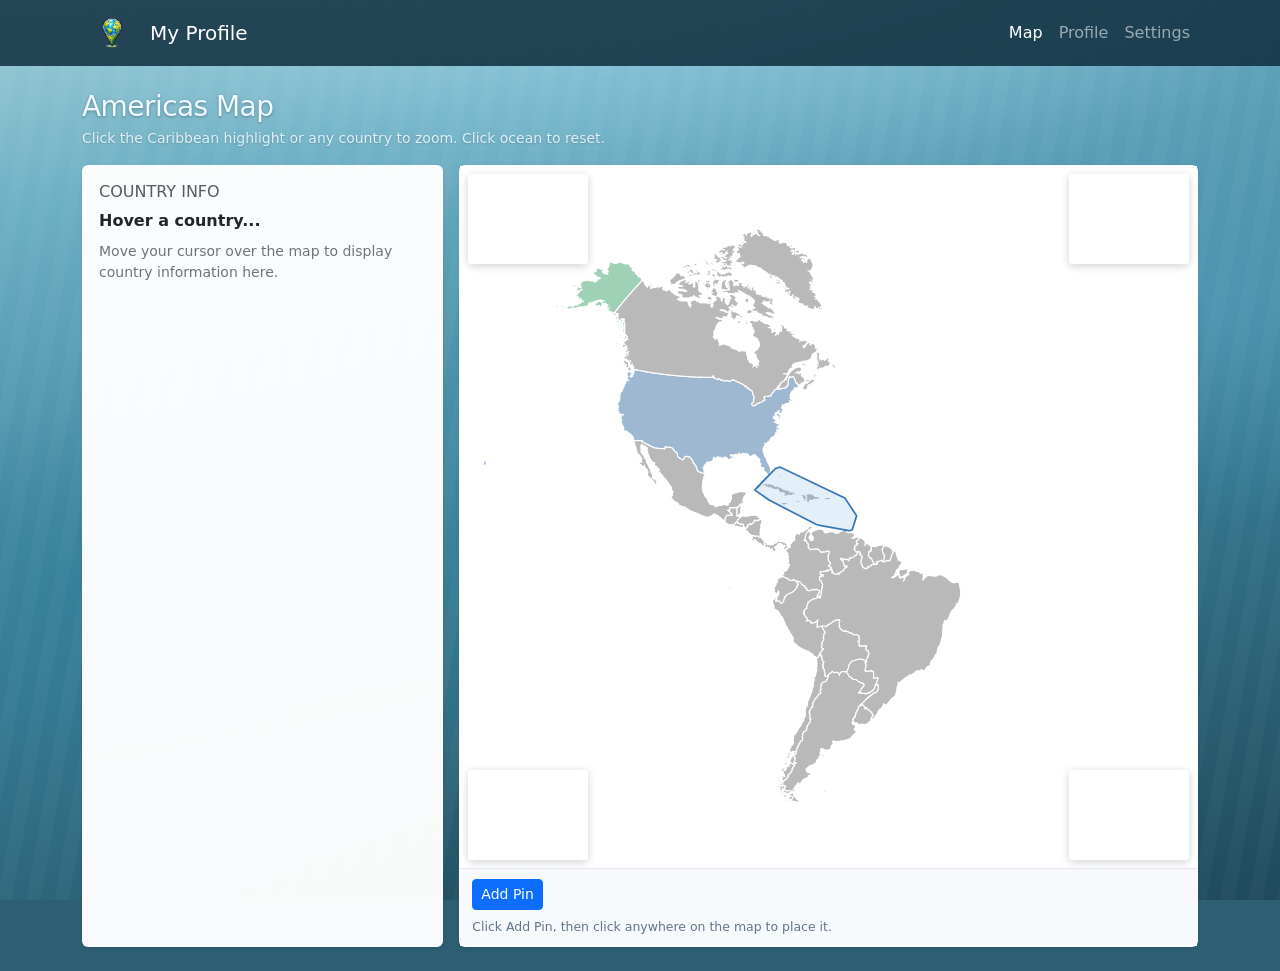
<file: index.html>
<!doctype html>
<html lang="en">
<head>
  <meta charset="utf-8">
  <title>Americas Hover Map</title>
  <meta name="viewport" content="width=device-width, initial-scale=1">
  <link rel="stylesheet" href="css/bootstrap.min.css"/>
  <link rel="stylesheet" href="css/grid.css"/>
  <link rel="stylesheet" href="css/bootstrap-grid.css"/>
  <script src="js/bootstrap.bundle.min.js"></script>
  <script src="js/svg-political-map.js"></script>
  <style>
    /* Stylized ocean: full-page depth gradient + soft light + faint wave bands */
    body.americas-map-page {
      margin: 0;
      min-height: 100vh;
      color: #0f172a;
      background-color: #2c5f72;
      background-image:
        repeating-linear-gradient(
          100deg,
          transparent 0,
          transparent 14px,
          rgba(255, 255, 255, 0.028) 14px,
          rgba(255, 255, 255, 0.028) 28px
        ),
        radial-gradient(ellipse 100% 70% at 50% -15%, rgba(186, 230, 253, 0.55), transparent 58%),
        radial-gradient(ellipse 55% 45% at 95% 35%, rgba(125, 211, 252, 0.18), transparent 52%),
        radial-gradient(ellipse 50% 40% at 8% 65%, rgba(34, 120, 150, 0.35), transparent 50%),
        radial-gradient(ellipse 70% 55% at 50% 110%, rgba(15, 45, 62, 0.45), transparent 55%),
        linear-gradient(
          168deg,
          #9ecdd8 0%,
          #6eb0c4 18%,
          #4a8fa8 42%,
          #357891 62%,
          #2a5f72 82%,
          #1e4a5c 100%
        );
      background-attachment: fixed;
    }
    @media (prefers-reduced-motion: reduce) {
      body.americas-map-page { background-attachment: scroll; }
    }
    .americas-map-page .page-hero h1 {
      color: #f0f9fc;
      text-shadow: 0 1px 3px rgba(15, 23, 42, 0.35);
      letter-spacing: -0.02em;
    }
    .americas-map-page .page-hero .hero-lead {
      color: rgba(240, 249, 252, 0.88) !important;
      text-shadow: 0 1px 2px rgba(15, 23, 42, 0.2);
    }
    .americas-map-page .panel-card {
      border: 1px solid rgba(255, 255, 255, 0.35);
      background: rgba(255, 255, 255, 0.97);
      box-shadow: 0 8px 32px rgba(15, 45, 62, 0.12), 0 2px 8px rgba(15, 45, 62, 0.06);
    }
    .navbar-brand img {
        height: 40px;   /* adjust as needed */
        width: auto;    /* keeps original proportions */
    }
    .map-object-wrap {
      position: relative;
    }
    .map-object-wrap object,
    .map-object-wrap #inline-svg {
      display: block;
      width: 100%;
      height: 78vh;
      min-height: 560px;
      border: 0;
      background: #fff;
    }
    @media (max-width: 900px) {
      .map-object-wrap object,
      .map-object-wrap #inline-svg { height: 64vh; min-height: 460px; }
    }
    .map-corner-photos {
      position: absolute;
      inset: 0;
      pointer-events: none;
      z-index: 2;
    }
    .corner-slot {
      position: absolute;
      width: 120px;
      height: 90px;
      overflow: hidden;
      border-radius: 4px;
      box-shadow: 0 2px 8px rgba(15, 23, 42, 0.2);
      background: rgba(255, 255, 255, 0.85);
    }
    .corner-slot img {
      width: 100%;
      height: 100%;
      object-fit: cover;
      display: block;
    }
    .corner-slot--tl { top: 8px; left: 8px; }
    .corner-slot--tr { top: 8px; right: 8px; }
    .corner-slot--bl { bottom: 8px; left: 8px; }
    .corner-slot--br { bottom: 8px; right: 8px; }
    .map-toolbar {
      border-top: 1px solid rgba(15, 23, 42, 0.08);
      background: rgba(248, 250, 252, 0.92);
      padding: 10px 12px;
    }
    .map-toolbar .form-label {
      font-size: 0.72rem;
      margin-bottom: 0.25rem;
      text-transform: uppercase;
      color: #475569;
      font-weight: 600;
      letter-spacing: 0.02em;
    }
    .map-toolbar .toolbar-help {
      font-size: 0.78rem;
      color: #64748b;
      margin-top: 6px;
      margin-bottom: 0;
    }
  </style>
</head>
<body class="americas-map-page">
  <nav class="navbar navbar-expand-lg navbar-dark" style="background: rgba(15,45,62,0.85); backdrop-filter: blur(6px);">
    <div class="container">
        
      <!-- Logo + Brand -->
      <a class="navbar-brand d-flex align-items-center" href="#">
      <img src="images/Icons/Crayon-Earth-pin.png" alt="Logo" class="me-2">
      <span>My Profile</span>
      </a>

      <!-- Mobile Toggle -->
      <button class="navbar-toggler" type="button" data-bs-toggle="collapse" data-bs-target="#mainNav">
      <span class="navbar-toggler-icon"></span>
      </button>

      <!-- Nav Links -->
      <div class="collapse navbar-collapse" id="mainNav">
      <ul class="navbar-nav ms-auto">
          <li class="nav-item">
          <a class="nav-link active" href="#">Map</a>
          </li>
          <li class="nav-item">
          <a class="nav-link" href="/Profile.html">Profile</a>
          </li>
          <li class="nav-item">
          <a class="nav-link" href="#">Settings</a>
          </li>
      </ul>
      </div>

    </div>
  </nav>
  <div class="container py-4">
    <div class="row mb-3 page-hero">
      <div class="col">
        <h1 class="h3 mb-1">Americas Map</h1>
        <p class="text-muted small mb-0 hero-lead">Click the Caribbean highlight or any country to zoom. Click ocean to reset.</p>
      </div>
    </div>
    <div class="row g-3">
      <div class="col-md-4">
        <div class="card shadow-sm h-100 panel-card">
          <div class="card-body">
            <div id="map-info-panel">
              <div id="country-info-section">
                <h2 class="card-title h6 text-uppercase text-muted mb-2">Country Info</h2>
                <p id="country-readout" class="fw-semibold mb-2">Hover a country...</p>
                <p id="country-details" class="mb-0 small text-secondary">Move your cursor over the map to display country information here.</p>
              </div>
              <div id="backpacking-info-section" class="d-none">
                <h3 class="h6 text-uppercase text-muted mb-2">Backpacking Pin</h3>
                <p id="pin-readout" class="fw-semibold mb-2">No pin selected</p>
                <p id="pin-details" class="mb-2 small text-secondary">Click a pin to see backpacking notes.</p>
                <div id="pin-photo" class="d-none">
                  <img id="pin-photo-img" class="img-fluid rounded" src="" alt="">
                </div>
              </div>
            </div>
            <div id="user-pin-panel" class="d-none">
              <h3 class="h6 text-uppercase text-muted mb-2">Your Pin</h3>
              <p id="user-pin-readout" class="fw-semibold mb-2">No custom pin selected</p>
              <p id="user-pin-details" class="mb-2 small text-secondary">Select a custom pin to view details.</p>
              <div id="user-pin-view-mode">
                <p class="small text-muted text-uppercase mb-1">Name</p>
                <p id="user-pin-view-name" class="mb-2">-</p>
                <p class="small text-muted text-uppercase mb-1">Notes</p>
                <p id="user-pin-view-description" class="mb-3">No notes yet.</p>
                <div class="d-grid gap-2 d-sm-flex">
                  <button id="edit-user-pin-btn" class="btn btn-sm btn-primary" type="button">Edit</button>
                  <button id="remove-user-pin-btn" class="btn btn-sm btn-outline-danger" type="button">Delete Pin</button>
                </div>
              </div>
              <div id="user-pin-edit-mode" class="d-none">
                <div class="mb-2">
                  <label for="user-pin-name" class="form-label">Pin Name</label>
                  <input id="user-pin-name" class="form-control form-control-sm" type="text" maxlength="80" placeholder="Name your pin">
                </div>
                <div class="mb-2">
                  <label for="user-pin-description" class="form-label">Pin Notes</label>
                  <textarea id="user-pin-description" class="form-control form-control-sm" rows="3" placeholder="Add details for this pin"></textarea>
                </div>
                <div class="d-grid gap-2 d-sm-flex">
                  <button id="save-user-pin-btn" class="btn btn-sm btn-primary" type="button">Save</button>
                  <button id="cancel-user-pin-edit-btn" class="btn btn-sm btn-outline-secondary" type="button">Cancel</button>
                </div>
              </div>
            </div>
          </div>
        </div>
      </div>
      <div class="col-md-8">
        <div class="card shadow-sm h-100 map-card panel-card">
          <div class="card-body p-0 map-object-wrap">
            <object id="map-object" data="images/SVG/americas-political.svg" type="image/svg+xml" aria-label="Americas map"></object>
            <div id="map-corner-photos" class="map-corner-photos" aria-hidden="true">
              <div class="corner-slot corner-slot--tl" data-corner="top-left"></div>
              <div class="corner-slot corner-slot--tr" data-corner="top-right"></div>
              <div class="corner-slot corner-slot--bl" data-corner="bottom-left"></div>
              <div class="corner-slot corner-slot--br" data-corner="bottom-right"></div>
            </div>
          </div>
          <div class="map-toolbar">
            <div class="d-flex flex-wrap gap-2">
              <button id="arm-user-pin-btn" class="btn btn-sm btn-primary" type="button">Add Pin</button>
            </div>
            <p id="map-toolbar-help" class="toolbar-help mb-0 mt-2">Click Add Pin, then click anywhere on the map to place it.</p>
          </div>
        </div>
      </div>
    </div>
  </div>
  <script>
    (function () {
      var USER_PINS_STORAGE_KEY = "panam-user-pins-v1";
      var pinReadoutEl = document.getElementById("pin-readout");
      var pinDetailsEl = document.getElementById("pin-details");
      var pinPhotoWrapEl = document.getElementById("pin-photo");
      var pinPhotoImgEl = document.getElementById("pin-photo-img");
      var mapInfoPanelEl = document.getElementById("map-info-panel");
      var countryInfoSectionEl = document.getElementById("country-info-section");
      var backpackingInfoSectionEl = document.getElementById("backpacking-info-section");
      var userPinPanelEl = document.getElementById("user-pin-panel");
      var userPinReadoutEl = document.getElementById("user-pin-readout");
      var userPinDetailsEl = document.getElementById("user-pin-details");
      var userPinViewModeEl = document.getElementById("user-pin-view-mode");
      var userPinEditModeEl = document.getElementById("user-pin-edit-mode");
      var userPinViewNameEl = document.getElementById("user-pin-view-name");
      var userPinViewDescriptionEl = document.getElementById("user-pin-view-description");
      var editUserPinBtnEl = document.getElementById("edit-user-pin-btn");
      var userPinNameEl = document.getElementById("user-pin-name");
      var userPinDescriptionEl = document.getElementById("user-pin-description");
      var armUserPinBtnEl = document.getElementById("arm-user-pin-btn");
      var saveUserPinBtnEl = document.getElementById("save-user-pin-btn");
      var cancelUserPinEditBtnEl = document.getElementById("cancel-user-pin-edit-btn");
      var removeUserPinBtnEl = document.getElementById("remove-user-pin-btn");
      var toolbarHelpEl = document.getElementById("map-toolbar-help");
      var selectedUserPinId = null;
      var selectedUserPinData = null;
      var userPinEditMode = false;

      function showMapInfoMode(view) {
        mapInfoPanelEl.classList.remove("d-none");
        userPinPanelEl.classList.add("d-none");
        if (view === "backpacking") {
          countryInfoSectionEl.classList.add("d-none");
          backpackingInfoSectionEl.classList.remove("d-none");
          return;
        }
        backpackingInfoSectionEl.classList.add("d-none");
        countryInfoSectionEl.classList.remove("d-none");
      }

      function persistUserPins(pins) {
        try {
          localStorage.setItem(USER_PINS_STORAGE_KEY, JSON.stringify(Array.isArray(pins) ? pins : []));
        } catch (e) {
          // Ignore quota/storage errors; map interaction should still work.
        }
      }

      function readStoredUserPins() {
        try {
          var raw = localStorage.getItem(USER_PINS_STORAGE_KEY);
          if (!raw) return [];
          var parsed = JSON.parse(raw);
          return Array.isArray(parsed) ? parsed : [];
        } catch (e) {
          return [];
        }
      }

      function renderPinDetails(spot) {
        if (selectedUserPinId) return;
        if (!spot) {
          showMapInfoMode("country");
          pinReadoutEl.textContent = "No pin selected";
          pinDetailsEl.textContent = "Click a pin to see backpacking notes.";
          pinPhotoImgEl.removeAttribute("src");
          pinPhotoImgEl.alt = "";
          pinPhotoWrapEl.classList.add("d-none");
          return;
        }
        showMapInfoMode("backpacking");
        pinReadoutEl.textContent = spot.name || "Selected Pin";
        var summary = typeof spot.summary === "string" ? spot.summary.trim() : "";
        var description = typeof spot.description === "string" ? spot.description.trim() : "";
        pinDetailsEl.textContent =
          summary && description
            ? summary + " " + description
            : description || summary || "No pin details provided yet.";
        if (spot.photo && spot.photo.src) {
          pinPhotoImgEl.src = spot.photo.src;
          pinPhotoImgEl.alt = spot.photo.alt || spot.name || "";
          pinPhotoWrapEl.classList.remove("d-none");
        } else {
          pinPhotoImgEl.removeAttribute("src");
          pinPhotoImgEl.alt = "";
          pinPhotoWrapEl.classList.add("d-none");
        }
      }

      function renderUserPinDetails(pin) {
        if (!pin) {
          selectedUserPinId = null;
          selectedUserPinData = null;
          userPinEditMode = false;
          showMapInfoMode("country");
          userPinReadoutEl.textContent = "No custom pin selected";
          userPinDetailsEl.textContent = "Select a custom pin to view details.";
          userPinViewNameEl.textContent = "-";
          userPinViewDescriptionEl.textContent = "No notes yet.";
          userPinNameEl.value = "";
          userPinDescriptionEl.value = "";
          userPinViewModeEl.classList.remove("d-none");
          userPinEditModeEl.classList.add("d-none");
          return;
        }
        selectedUserPinId = pin.id || null;
        selectedUserPinData = pin;
        userPinEditMode = false;
        mapInfoPanelEl.classList.add("d-none");
        userPinPanelEl.classList.remove("d-none");
        userPinReadoutEl.textContent = pin.name || "Custom Pin";
        userPinDetailsEl.textContent = "Custom pin selected.";
        userPinViewNameEl.textContent = pin.name || "Custom Pin";
        userPinViewDescriptionEl.textContent = pin.description || "No notes yet.";
        userPinNameEl.value = pin.name || "";
        userPinDescriptionEl.value = pin.description || "";
        userPinViewModeEl.classList.remove("d-none");
        userPinEditModeEl.classList.add("d-none");
      }

      var map = SvgPoliticalMap.createController({
        detailsBase: "data/americas-map",
        detailsSubdir: "country-details",
        territoryCsvUrl: "data/Territory Data(Sheet1).csv",
        readoutEl: document.getElementById("country-readout"),
        detailsEl: document.getElementById("country-details"),
        objectEl: document.getElementById("map-object"),
        svgFetchUrl: "images/SVG/americas-political.svg",
        cornerOverlayId: "map-corner-photos",
        regionClass: "country",
        hotspotSelector: "#caribbean-hotspot",
        hotspotZoomId: "caribbean",
        strings: {
          emptyHoverTitle: "Hover a country...",
          emptyHoverDetails: "Move your cursor over the map to display country information here.",
          regionHoverTitlePrefix: "Country:",
          noRegionsMessage: "No country paths in SVG.",
        },
        onPinSelect: renderPinDetails,
        onUserPinSelect: renderUserPinDetails,
        onUserPinsChange: persistUserPins,
        onUserPinPlacementChange: function (armed) {
          if (armed) {
            armUserPinBtnEl.textContent = "Cancel Add Pin";
            armUserPinBtnEl.classList.remove("btn-primary");
            armUserPinBtnEl.classList.add("btn-warning");
            toolbarHelpEl.textContent = "Click anywhere on the map to place your new pin.";
          } else {
            armUserPinBtnEl.textContent = "Add Pin";
            armUserPinBtnEl.classList.remove("btn-warning");
            armUserPinBtnEl.classList.add("btn-primary");
            toolbarHelpEl.textContent = "Click Add Pin, then click anywhere on the map to place it.";
          }
        },
      });
      renderPinDetails(null);
      renderUserPinDetails(null);
      map.startObjectEmbed();

      map.setUserPinDraft({
        name: "Custom Pin",
        icon: { src: "images/Icons/backpack-pin.png", width: 26, height: 26, anchorX: 13, anchorY: 26 },
      });

      armUserPinBtnEl.addEventListener("click", function () {
        map.setUserPinPlacementArmed(!map.getUserPinPlacementArmed());
      });

      editUserPinBtnEl.addEventListener("click", function () {
        if (!selectedUserPinData) return;
        userPinEditMode = true;
        userPinNameEl.value = selectedUserPinData.name || "";
        userPinDescriptionEl.value = selectedUserPinData.description || "";
        userPinViewModeEl.classList.add("d-none");
        userPinEditModeEl.classList.remove("d-none");
        userPinDetailsEl.textContent = "Editing mode enabled.";
      });

      saveUserPinBtnEl.addEventListener("click", function () {
        if (!selectedUserPinId) return;
        var updated = map.updateUserPin(selectedUserPinId, {
          name: userPinNameEl.value || "Custom Pin",
          description: userPinDescriptionEl.value || "",
        });
        if (updated) {
          selectedUserPinData = updated;
          userPinEditMode = false;
          userPinReadoutEl.textContent = updated.name || "Custom Pin";
          userPinViewNameEl.textContent = updated.name || "Custom Pin";
          userPinViewDescriptionEl.textContent = updated.description || "No notes yet.";
          userPinDetailsEl.textContent = "Custom pin selected.";
          userPinViewModeEl.classList.remove("d-none");
          userPinEditModeEl.classList.add("d-none");
        }
      });

      cancelUserPinEditBtnEl.addEventListener("click", function () {
        if (!selectedUserPinData) return;
        userPinEditMode = false;
        userPinNameEl.value = selectedUserPinData.name || "";
        userPinDescriptionEl.value = selectedUserPinData.description || "";
        userPinDetailsEl.textContent = "Custom pin selected.";
        userPinViewModeEl.classList.remove("d-none");
        userPinEditModeEl.classList.add("d-none");
      });

      removeUserPinBtnEl.addEventListener("click", function () {
        if (!selectedUserPinId) return;
        map.selectUserPin(selectedUserPinId);
        map.removeSelectedUserPin();
      });

      window.addEventListener("keydown", function (ev) {
        if (ev.key !== "Escape") return;
        if (userPinEditMode && selectedUserPinData) {
          userPinEditMode = false;
          userPinNameEl.value = selectedUserPinData.name || "";
          userPinDescriptionEl.value = selectedUserPinData.description || "";
          userPinDetailsEl.textContent = "Custom pin selected.";
          userPinViewModeEl.classList.remove("d-none");
          userPinEditModeEl.classList.add("d-none");
          return;
        }
        if (map.getUserPinPlacementArmed()) map.setUserPinPlacementArmed(false);
      });

      window.setTimeout(function () {
        map.loadUserPins(readStoredUserPins());
      }, 300);
    })();
  </script>
</body>
</html>
</file>
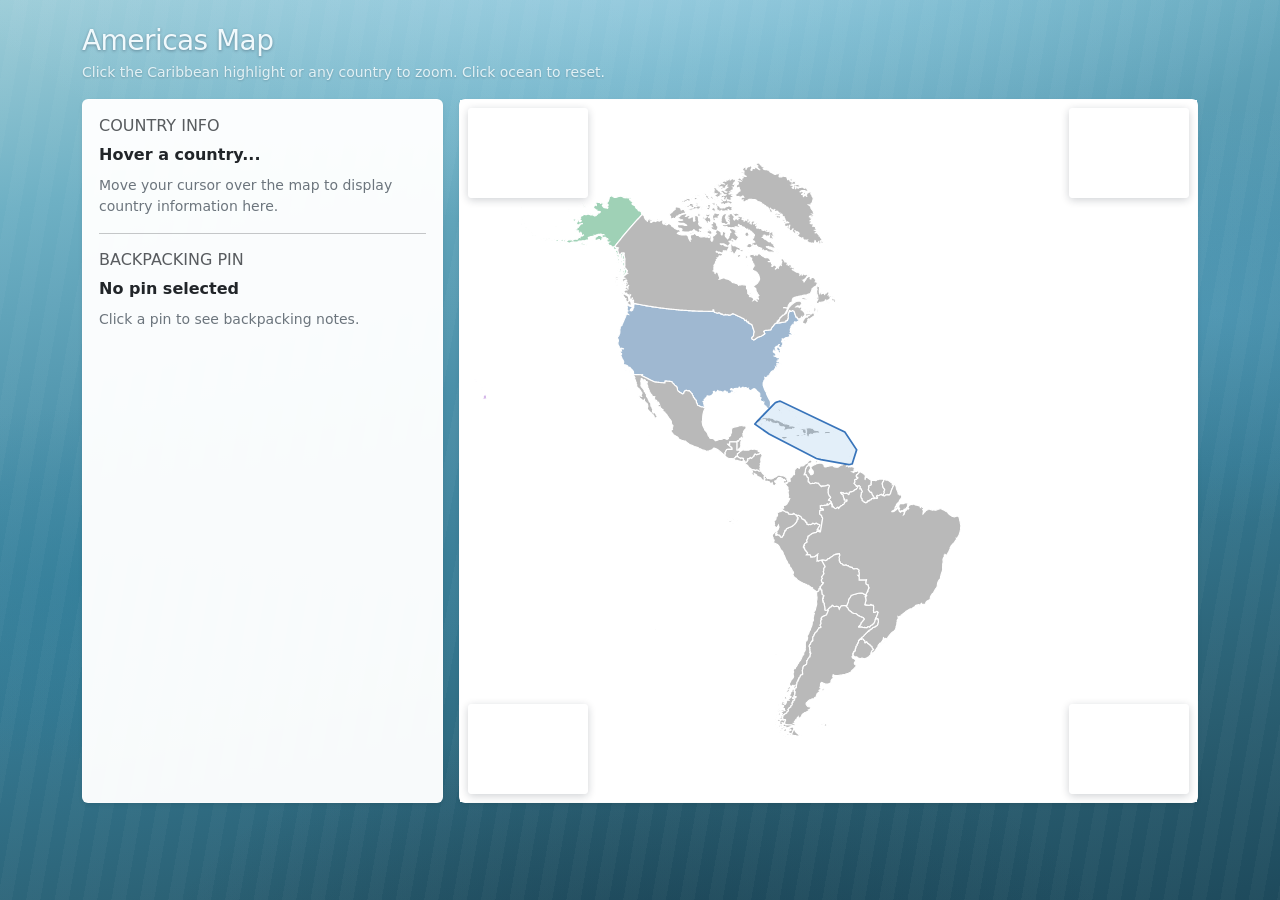
<file: AmericasHoverMap.html>
<!doctype html>
<html lang="en">
<head>
  <meta charset="utf-8">
  <title>Americas Hover Map</title>
  <meta name="viewport" content="width=device-width, initial-scale=1">
  <link rel="stylesheet" href="css/bootstrap.min.css"/>
  <link rel="stylesheet" href="css/grid.css"/>
  <link rel="stylesheet" href="css/bootstrap-grid.css"/>
  <script src="js/bootstrap.bundle.min.js"></script>
  <script src="js/svg-political-map.js"></script>
  <style>
    /* Stylized ocean: full-page depth gradient + soft light + faint wave bands */
    body.americas-map-page {
      margin: 0;
      min-height: 100vh;
      color: #0f172a;
      background-color: #2c5f72;
      background-image:
        repeating-linear-gradient(
          100deg,
          transparent 0,
          transparent 14px,
          rgba(255, 255, 255, 0.028) 14px,
          rgba(255, 255, 255, 0.028) 28px
        ),
        radial-gradient(ellipse 100% 70% at 50% -15%, rgba(186, 230, 253, 0.55), transparent 58%),
        radial-gradient(ellipse 55% 45% at 95% 35%, rgba(125, 211, 252, 0.18), transparent 52%),
        radial-gradient(ellipse 50% 40% at 8% 65%, rgba(34, 120, 150, 0.35), transparent 50%),
        radial-gradient(ellipse 70% 55% at 50% 110%, rgba(15, 45, 62, 0.45), transparent 55%),
        linear-gradient(
          168deg,
          #9ecdd8 0%,
          #6eb0c4 18%,
          #4a8fa8 42%,
          #357891 62%,
          #2a5f72 82%,
          #1e4a5c 100%
        );
      background-attachment: fixed;
    }
    @media (prefers-reduced-motion: reduce) {
      body.americas-map-page { background-attachment: scroll; }
    }
    .americas-map-page .page-hero h1 {
      color: #f0f9fc;
      text-shadow: 0 1px 3px rgba(15, 23, 42, 0.35);
      letter-spacing: -0.02em;
    }
    .americas-map-page .page-hero .hero-lead {
      color: rgba(240, 249, 252, 0.88) !important;
      text-shadow: 0 1px 2px rgba(15, 23, 42, 0.2);
    }
    .americas-map-page .panel-card {
      border: 1px solid rgba(255, 255, 255, 0.35);
      background: rgba(255, 255, 255, 0.97);
      box-shadow: 0 8px 32px rgba(15, 45, 62, 0.12), 0 2px 8px rgba(15, 45, 62, 0.06);
    }
    .map-object-wrap {
      position: relative;
    }
    .map-object-wrap object,
    .map-object-wrap #inline-svg {
      display: block;
      width: 100%;
      height: 78vh;
      min-height: 560px;
      border: 0;
      background: #fff;
    }
    @media (max-width: 900px) {
      .map-object-wrap object,
      .map-object-wrap #inline-svg { height: 64vh; min-height: 460px; }
    }
    .map-corner-photos {
      position: absolute;
      inset: 0;
      pointer-events: none;
      z-index: 2;
    }
    .corner-slot {
      position: absolute;
      width: 120px;
      height: 90px;
      overflow: hidden;
      border-radius: 4px;
      box-shadow: 0 2px 8px rgba(15, 23, 42, 0.2);
      background: rgba(255, 255, 255, 0.85);
    }
    .corner-slot img {
      width: 100%;
      height: 100%;
      object-fit: cover;
      display: block;
    }
    .corner-slot--tl { top: 8px; left: 8px; }
    .corner-slot--tr { top: 8px; right: 8px; }
    .corner-slot--bl { bottom: 8px; left: 8px; }
    .corner-slot--br { bottom: 8px; right: 8px; }
  </style>
</head>
<body class="americas-map-page">
  <div class="container py-4">
    <div class="row mb-3 page-hero">
      <div class="col">
        <h1 class="h3 mb-1">Americas Map</h1>
        <p class="text-muted small mb-0 hero-lead">Click the Caribbean highlight or any country to zoom. Click ocean to reset.</p>
      </div>
    </div>
    <div class="row g-3">
      <div class="col-md-4">
        <div class="card shadow-sm h-100 panel-card">
          <div class="card-body">
            <h2 class="card-title h6 text-uppercase text-muted mb-2">Country Info</h2>
            <p id="country-readout" class="fw-semibold mb-2">Hover a country...</p>
            <p id="country-details" class="mb-0 small text-secondary">Move your cursor over the map to display country information here.</p>
            <hr class="my-3">
            <h3 class="h6 text-uppercase text-muted mb-2">Backpacking Pin</h3>
            <p id="pin-readout" class="fw-semibold mb-2">No pin selected</p>
            <p id="pin-details" class="mb-2 small text-secondary">Click a pin to see backpacking notes.</p>
            <div id="pin-photo" class="d-none">
              <img id="pin-photo-img" class="img-fluid rounded" src="" alt="">
            </div>
          </div>
        </div>
      </div>
      <div class="col-md-8">
        <div class="card shadow-sm h-100 map-card panel-card">
          <div class="card-body p-0 map-object-wrap">
            <object id="map-object" data="images/SVG/americas-political.svg" type="image/svg+xml" aria-label="Americas map"></object>
            <div id="map-corner-photos" class="map-corner-photos" aria-hidden="true">
              <div class="corner-slot corner-slot--tl" data-corner="top-left"></div>
              <div class="corner-slot corner-slot--tr" data-corner="top-right"></div>
              <div class="corner-slot corner-slot--bl" data-corner="bottom-left"></div>
              <div class="corner-slot corner-slot--br" data-corner="bottom-right"></div>
            </div>
          </div>
        </div>
      </div>
    </div>
  </div>
  <script>
    (function () {
      var pinReadoutEl = document.getElementById("pin-readout");
      var pinDetailsEl = document.getElementById("pin-details");
      var pinPhotoWrapEl = document.getElementById("pin-photo");
      var pinPhotoImgEl = document.getElementById("pin-photo-img");

      function renderPinDetails(spot) {
        if (!spot) {
          pinReadoutEl.textContent = "No pin selected";
          pinDetailsEl.textContent = "Click a pin to see backpacking notes.";
          pinPhotoImgEl.removeAttribute("src");
          pinPhotoImgEl.alt = "";
          pinPhotoWrapEl.classList.add("d-none");
          return;
        }
        pinReadoutEl.textContent = spot.name || "Selected Pin";
        var summary = typeof spot.summary === "string" ? spot.summary.trim() : "";
        var description = typeof spot.description === "string" ? spot.description.trim() : "";
        pinDetailsEl.textContent =
          summary && description
            ? summary + " " + description
            : description || summary || "No pin details provided yet.";
        if (spot.photo && spot.photo.src) {
          pinPhotoImgEl.src = spot.photo.src;
          pinPhotoImgEl.alt = spot.photo.alt || spot.name || "";
          pinPhotoWrapEl.classList.remove("d-none");
        } else {
          pinPhotoImgEl.removeAttribute("src");
          pinPhotoImgEl.alt = "";
          pinPhotoWrapEl.classList.add("d-none");
        }
      }

      var map = SvgPoliticalMap.createController({
        detailsBase: "data/americas-map",
        detailsSubdir: "country-details",
        readoutEl: document.getElementById("country-readout"),
        detailsEl: document.getElementById("country-details"),
        objectEl: document.getElementById("map-object"),
        svgFetchUrl: "images/SVG/americas-political.svg",
        cornerOverlayId: "map-corner-photos",
        regionClass: "country",
        hotspotSelector: "#caribbean-hotspot",
        hotspotZoomId: "caribbean",
        strings: {
          emptyHoverTitle: "Hover a country...",
          emptyHoverDetails: "Move your cursor over the map to display country information here.",
          regionHoverTitlePrefix: "Country:",
          noRegionsMessage: "No country paths in SVG.",
        },
        onPinSelect: renderPinDetails,
      });
      renderPinDetails(null);
      map.startObjectEmbed();
    })();
  </script>
</body>
</html>
</file>
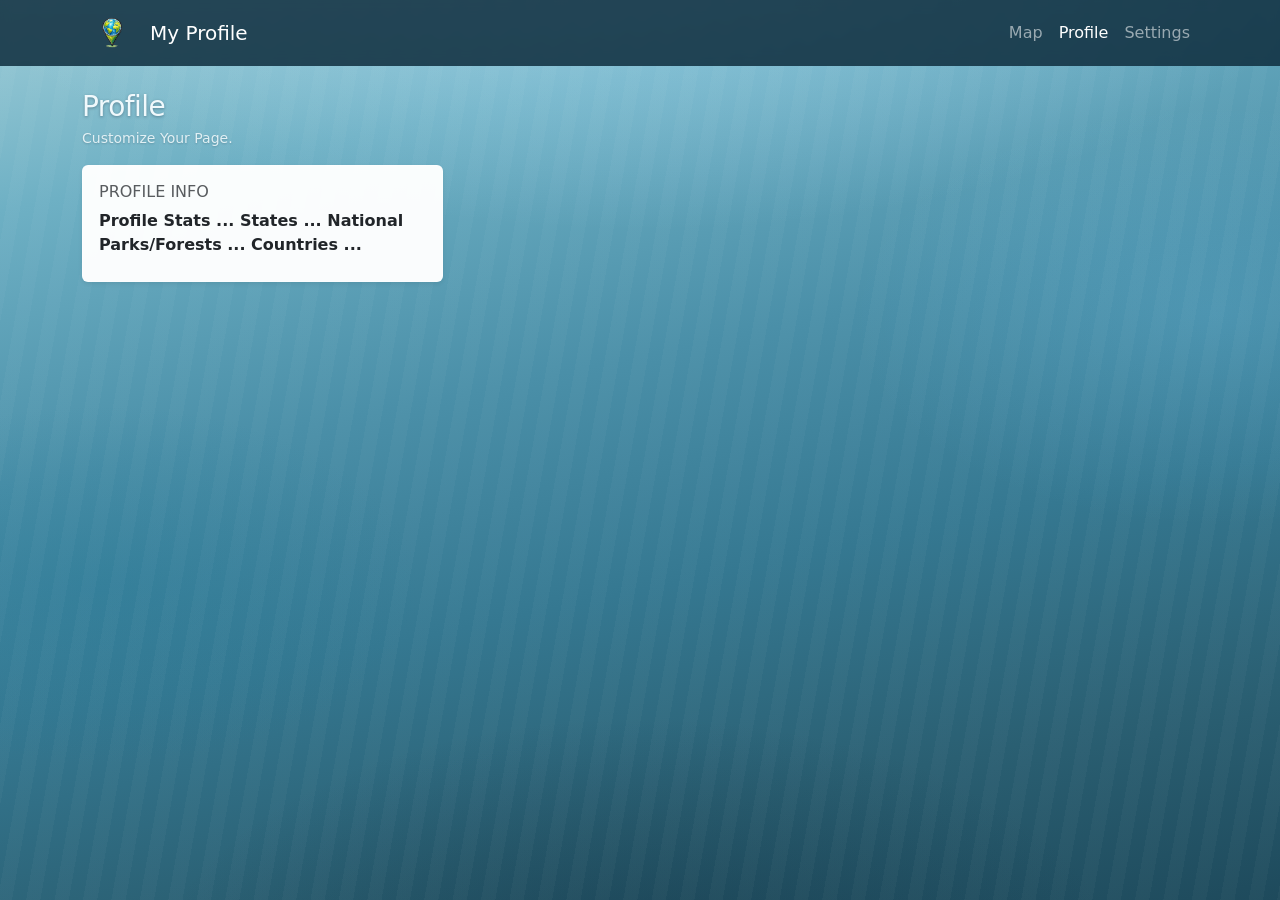
<file: Profile.html>
<!doctype html>
<html lang="en">
<head>
  <meta charset="utf-8">
  <title>Profile</title>
  <meta name="viewport" content="width=device-width, initial-scale=1">
  <link rel="stylesheet" href="css/bootstrap.min.css"/>
  <link rel="stylesheet" href="css/grid.css"/>
  <link rel="stylesheet" href="css/bootstrap-grid.css"/>
  <script src="js/bootstrap.bundle.min.js"></script>
  <script src="js/svg-political-map.js"></script>
  <style>
    /* Stylized ocean: full-page depth gradient + soft light + faint wave bands */
    body.profile-page {
      margin: 0;
      min-height: 100vh;
      color: #0f172a;
      background-color: #2c5f72;
      background-image:
        repeating-linear-gradient(
          100deg,
          transparent 0,
          transparent 14px,
          rgba(255, 255, 255, 0.028) 14px,
          rgba(255, 255, 255, 0.028) 28px
        ),
        radial-gradient(ellipse 100% 70% at 50% -15%, rgba(186, 230, 253, 0.55), transparent 58%),
        radial-gradient(ellipse 55% 45% at 95% 35%, rgba(125, 211, 252, 0.18), transparent 52%),
        radial-gradient(ellipse 50% 40% at 8% 65%, rgba(34, 120, 150, 0.35), transparent 50%),
        radial-gradient(ellipse 70% 55% at 50% 110%, rgba(15, 45, 62, 0.45), transparent 55%),
        linear-gradient(
          168deg,
          #9ecdd8 0%,
          #6eb0c4 18%,
          #4a8fa8 42%,
          #357891 62%,
          #2a5f72 82%,
          #1e4a5c 100%
        );
      background-attachment: fixed;
    }
    @media (prefers-reduced-motion: reduce) {
      body.profile-page { background-attachment: scroll; }
    }
    .profile-page .page-hero h1 {
      color: #f0f9fc;
      text-shadow: 0 1px 3px rgba(15, 23, 42, 0.35);
      letter-spacing: -0.02em;
    }
    .profile-page .page-hero .hero-lead {
      color: rgba(240, 249, 252, 0.88) !important;
      text-shadow: 0 1px 2px rgba(15, 23, 42, 0.2);
    }
    .profile-page .panel-card {
      border: 1px solid rgba(255, 255, 255, 0.35);
      background: rgba(255, 255, 255, 0.97);
      box-shadow: 0 8px 32px rgba(15, 45, 62, 0.12), 0 2px 8px rgba(15, 45, 62, 0.06);
    }
    .navbar-brand img {
        height: 40px;   /* adjust as needed */
        width: auto;    /* keeps original proportions */
    }
    .map-object-wrap {
      position: relative;
    }
    .map-object-wrap object,
    .map-object-wrap #inline-svg {
      display: block;
      width: 100%;
      height: 78vh;
      min-height: 560px;
      border: 0;
      background: #fff;
    }
    @media (max-width: 900px) {
      .map-object-wrap object,
      .map-object-wrap #inline-svg { height: 64vh; min-height: 460px; }
    }
    .map-corner-photos {
      position: absolute;
      inset: 0;
      pointer-events: none;
      z-index: 2;
    }
    .corner-slot {
      position: absolute;
      width: 120px;
      height: 90px;
      overflow: hidden;
      border-radius: 4px;
      box-shadow: 0 2px 8px rgba(15, 23, 42, 0.2);
      background: rgba(255, 255, 255, 0.85);
    }
    .corner-slot img {
      width: 100%;
      height: 100%;
      object-fit: cover;
      display: block;
    }
    .corner-slot--tl { top: 8px; left: 8px; }
    .corner-slot--tr { top: 8px; right: 8px; }
    .corner-slot--bl { bottom: 8px; left: 8px; }
    .corner-slot--br { bottom: 8px; right: 8px; }
  </style>
</head>
<body class="profile-page">
    <nav class="navbar navbar-expand-lg navbar-dark" style="background: rgba(15,45,62,0.85); backdrop-filter: blur(6px);">
        <div class="container">
            
            <!-- Logo + Brand -->
            <a class="navbar-brand d-flex align-items-center" href="#">
            <img src="images/Icons/Crayon-Earth-pin.png" alt="Logo" class="me-2">
            <span>My Profile</span>
            </a>

            <!-- Mobile Toggle -->
            <button class="navbar-toggler" type="button" data-bs-toggle="collapse" data-bs-target="#mainNav">
            <span class="navbar-toggler-icon"></span>
            </button>

            <!-- Nav Links -->
            <div class="collapse navbar-collapse" id="mainNav">
            <ul class="navbar-nav ms-auto">
                <li class="nav-item">
                <a class="nav-link" href="/index.html">Map</a>
                </li>
                <li class="nav-item">
                <a class="nav-link active" href="#">Profile</a>
                </li>
                <li class="nav-item">
                <a class="nav-link" href="#">Settings</a>
                </li>
            </ul>
            </div>

        </div>
    </nav>
  <div class="container py-4">
    <div class="row mb-3 page-hero">
      <div class="col">
        <h1 class="h3 mb-1">Profile</h1>
        <p class="text-muted small mb-0 hero-lead">Customize Your Page.</p>
      </div>
    </div>
    <div class="row g-3">
      <div class="col-md-4">
        <div class="card shadow-sm h-100 panel-card">
          <div class="card-body">
            <h2 class="card-title h6 text-uppercase text-muted mb-2">Profile Info</h2>
            <p id="country-readout" class="fw-semibold mb-2">Profile Stats ...
                States ...
                National Parks/Forests ...
                Countries ...
            </p>
          </div>
        </div>
      </div>
      <div class="col-md-8">
        
      </div>
    </div>
  </div>

  <script>
    
  </script>
  
</body>
</html>
</file>
<file: css/grid.css>
.themed-grid-col {
  padding-top: .75rem;
  padding-bottom: .75rem;
  background-color: lightgrey;
  border: 1px solid rgba(86, 61, 124, .2);
}

.themed-container {
  padding: .75rem;
  margin-bottom: 1.5rem;
  background-color: rgba(0, 123, 255, .15);
  border: 1px solid rgba(0, 123, 255, .2);
}

.responsiveMain {
  width: 100%;
  height: 400px;
  object-fit: cover;
  
}

.bi {
  vertical-align: -.125em;
  fill: currentColor;
}

.feature-icon {
  display: inline-flex;
  align-items: center;
  justify-content: center;
  width: 4rem;
  height: 4rem;
  margin-bottom: 1rem;
  font-size: 2rem;
  color: #fff;
  border-radius: .75rem;
}

.rounded-4 { border-radius: .5rem; }
.rounded-5 { border-radius: 1rem; }
</file>
